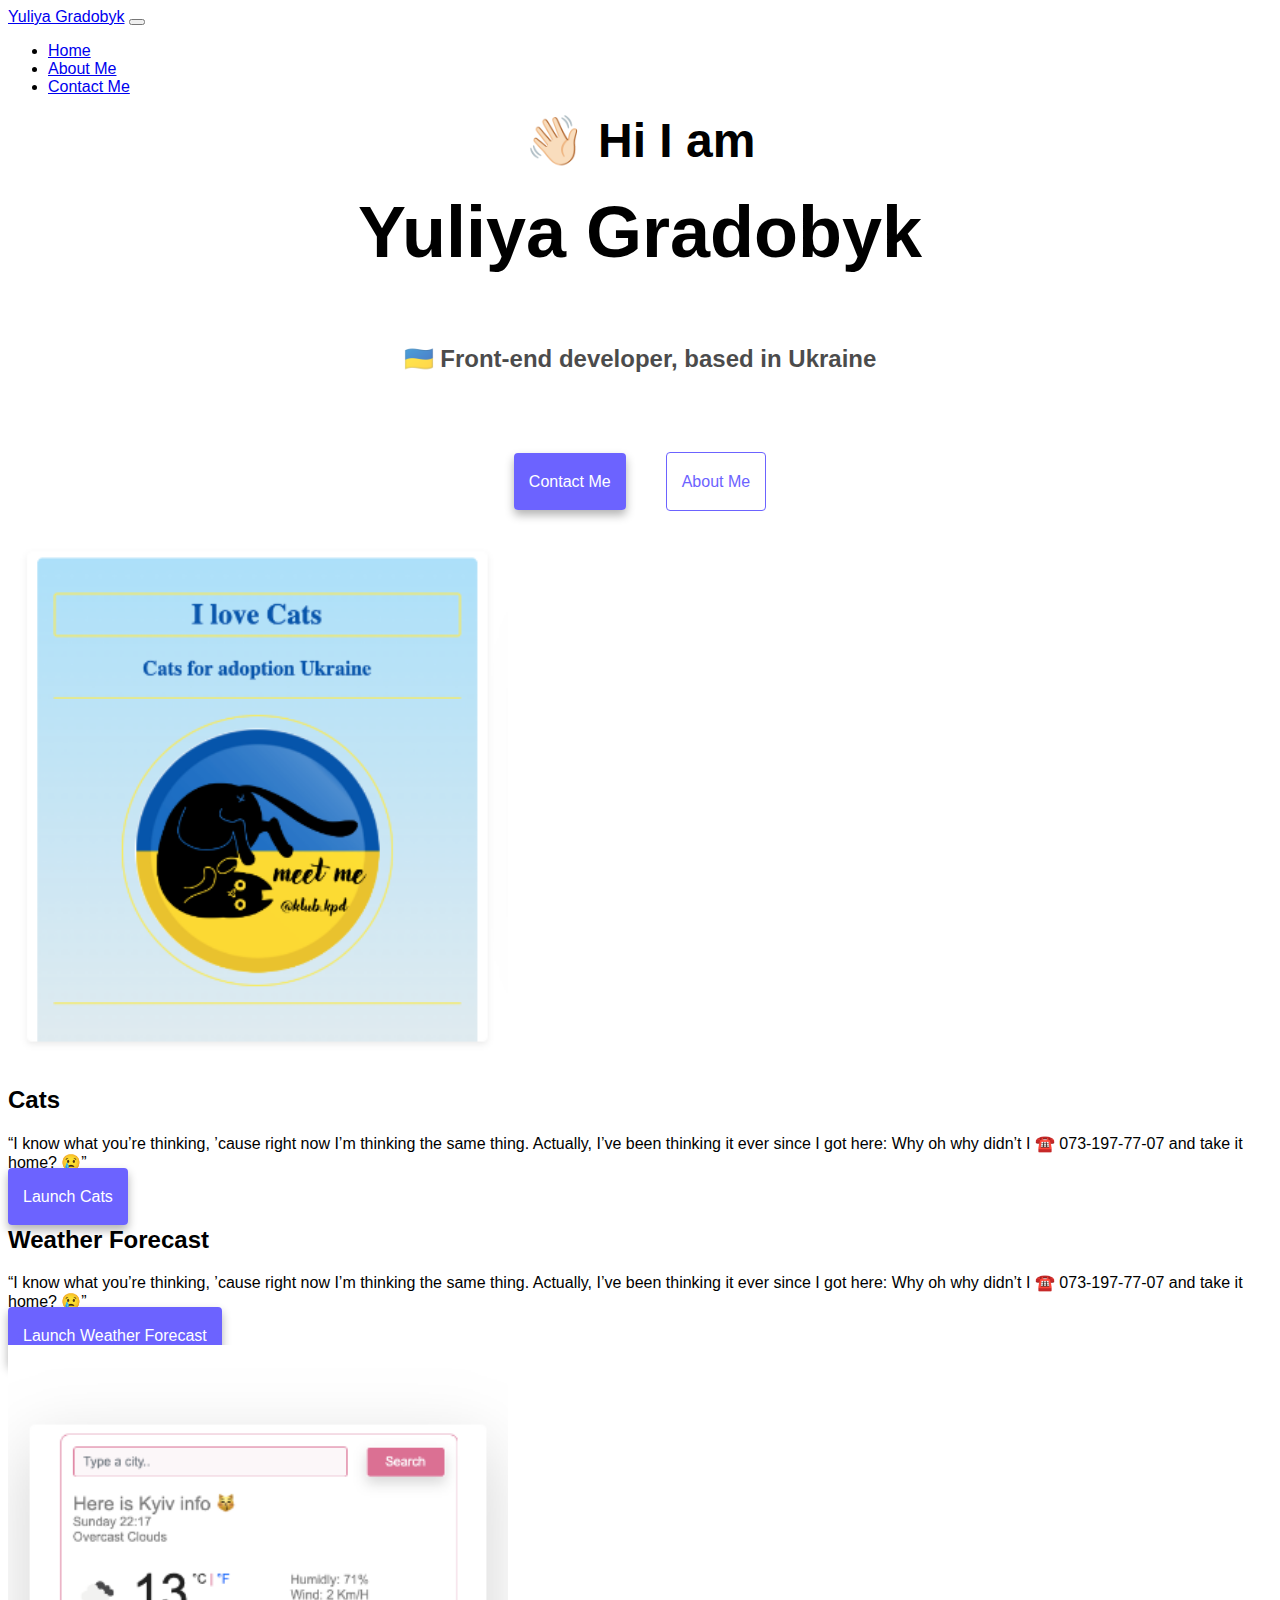
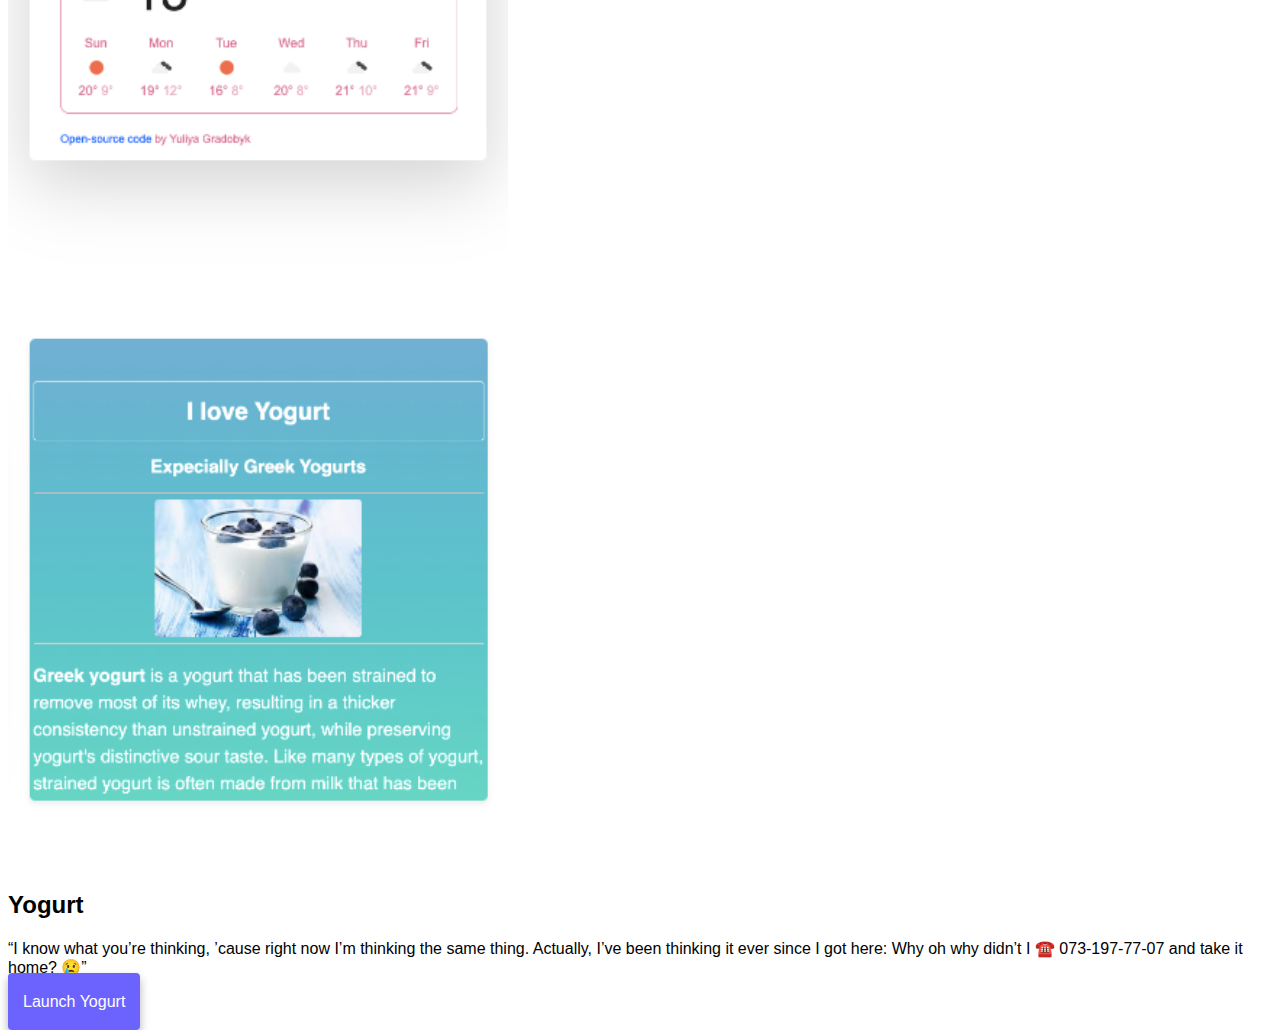
<file: index.html>
<!DOCTYPE html>
<html lang="en">
  <head>
    <meta charset="UTF-8" />
    <meta http-equiv="X-UA-Compatible" content="IE=edge" />
    <meta name="viewport" content="width=device-width, initial-scale=1.0" />
    <meta name="description"  content="IT project Gradobyk Yulyi from Kyiv, Ukraine." />

	<link href="https://cdn.jsdelivr.net/npm/bootstrap@5.1.3/dist/css/bootstrap.min.css" rel="stylesheet" integrity="sha384-1BmE4kWBq78iYhFldvKuhfTAU6auU8tT94WrHftjDbrCEXSU1oBoqyl2QvZ6jIW3" crossorigin="anonymous">
    <script src="https://cdn.jsdelivr.net/npm/bootstrap@5.1.3/dist/js/bootstrap.bundle.min.js" integrity="sha384-ka7Sk0Gln4gmtz2MlQnikT1wXgYsOg+OMhuP+IlRH9sENBO0LRn5q+8nbTov4+1p" crossorigin="anonymous"></script>

    <title>Grad-UA-IT-Project</title>
    <link rel="stylesheet" href="css/styles.css" />
  </head>
  <body>

		<nav class="navbar navbar-expand-lg navbar-light bg-light">
  		<div class="container-fluid">
    <a class="navbar-brand" href="#" title="Yes, this is my name">Yuliya Gradobyk</a>
    <button class="navbar-toggler" type="button" data-bs-toggle="collapse" data-bs-target="#navbarNav" aria-controls="navbarNav" aria-expanded="false" aria-label="Toggle navigation">
      <span class="navbar-toggler-icon"></span>
    </button>
    <div class="collapse navbar-collapse" id="navbarNav">
      <ul class="navbar-nav">
        <li class="nav-item">
          <a class="nav-link active" aria-current="page" href="/" title="Just go home">Home</a>
        </li>
        <li class="nav-item">
          <a class="nav-link" href="about.html" title="All about my Projects">About Me</a>
        </li>
        <li class="nav-item">
          <a class="nav-link" href="about.html#contact" title="Reach Me via email">Contact Me</a>
        </li>
        
      </ul>
    	</div>
  		</div>
		</nav>

    <div class="type">
    <h1 class="himy">👋🏻 Hi I am</h1>

    <h3 class="name">Yuliya Gradobyk</h3>
    <p class="developer">🇺🇦 Front-end developer, based in Ukraine</p>
	</div>
   <div class="fullButton">
    <div>
      <a class="button1" href="about.html#contact" title="Reach Me via email">
		  Contact Me</a>
	</div>

	<div>
      <a class="button2" href="about.html" title="All about my Projects">About Me</a>
    </div>
    </div>


	 <div class="container">
      <div class="row mt-5">
        <div class="col-md-6">
          <img src="cats3.png" class="img-fluid rounded border shadow-sm cats3 catsSize d-none d-md-block">
        </div>
        <div class="col-md-6 big3 mt-5">
          <h2 class="mb-3">Cats</h2>
          <p>
            “I know what you’re thinking, ’cause right now I’m thinking the same thing. Actually, I’ve been thinking it ever since I got here: Why oh why didn’t I ☎️ 073-197-77-07 and take it home? 😢”
          </p>
          <div class="mt-5">
            <a href="#" class="catsTop fullSk" title="Cats Projects">Launch Cats</a>
          </div>
        </div>
      </div>

      <div class="row mt-5">
        <div class="col-md-6 big2">
          <h2 class="mb-3">Weather Forecast</h2>
          <p>
            “I know what you’re thinking, ’cause right now I’m thinking the same thing. Actually, I’ve been thinking it ever since I got here: Why oh why didn’t I ☎️ 073-197-77-07 and take it home? 😢”
          </p>
          <div class=" mt-5">
            <a href="#" class="catsTop fullSk" title="Weather Projects">Launch Weather Forecast</a>
          </div>
        </div>
        <div class="col-md-6">
          <img src="forec3.png" class="img-fluid rounded border shadow-sm ForecSize d-none d-md-block">
        </div>
      </div>

	  <div class="row">
        <div class="col-md-6">
          <img src="yogurt3.png" class="img-fluid rounded cats3 border shadow-sm catsSize d-none d-md-block">
        </div>
        <div class="col-md-6 big mt-4">
          <h2 class="cats3">Yogurt</h2>
          <p>
            “I know what you’re thinking, ’cause right now I’m thinking the same thing. Actually, I’ve been thinking it ever since I got here: Why oh why didn’t I ☎️ 073-197-77-07 and take it home? 😢”
          </p>
          <div class="mt-5">
            <a href="#" class="catsTop fullSk" title="Yogurt Projects">Launch Yogurt</a>
          </div>
        </div>
      </div>
     
    </div>

	 
    
	

  </body>
</html>
</file>
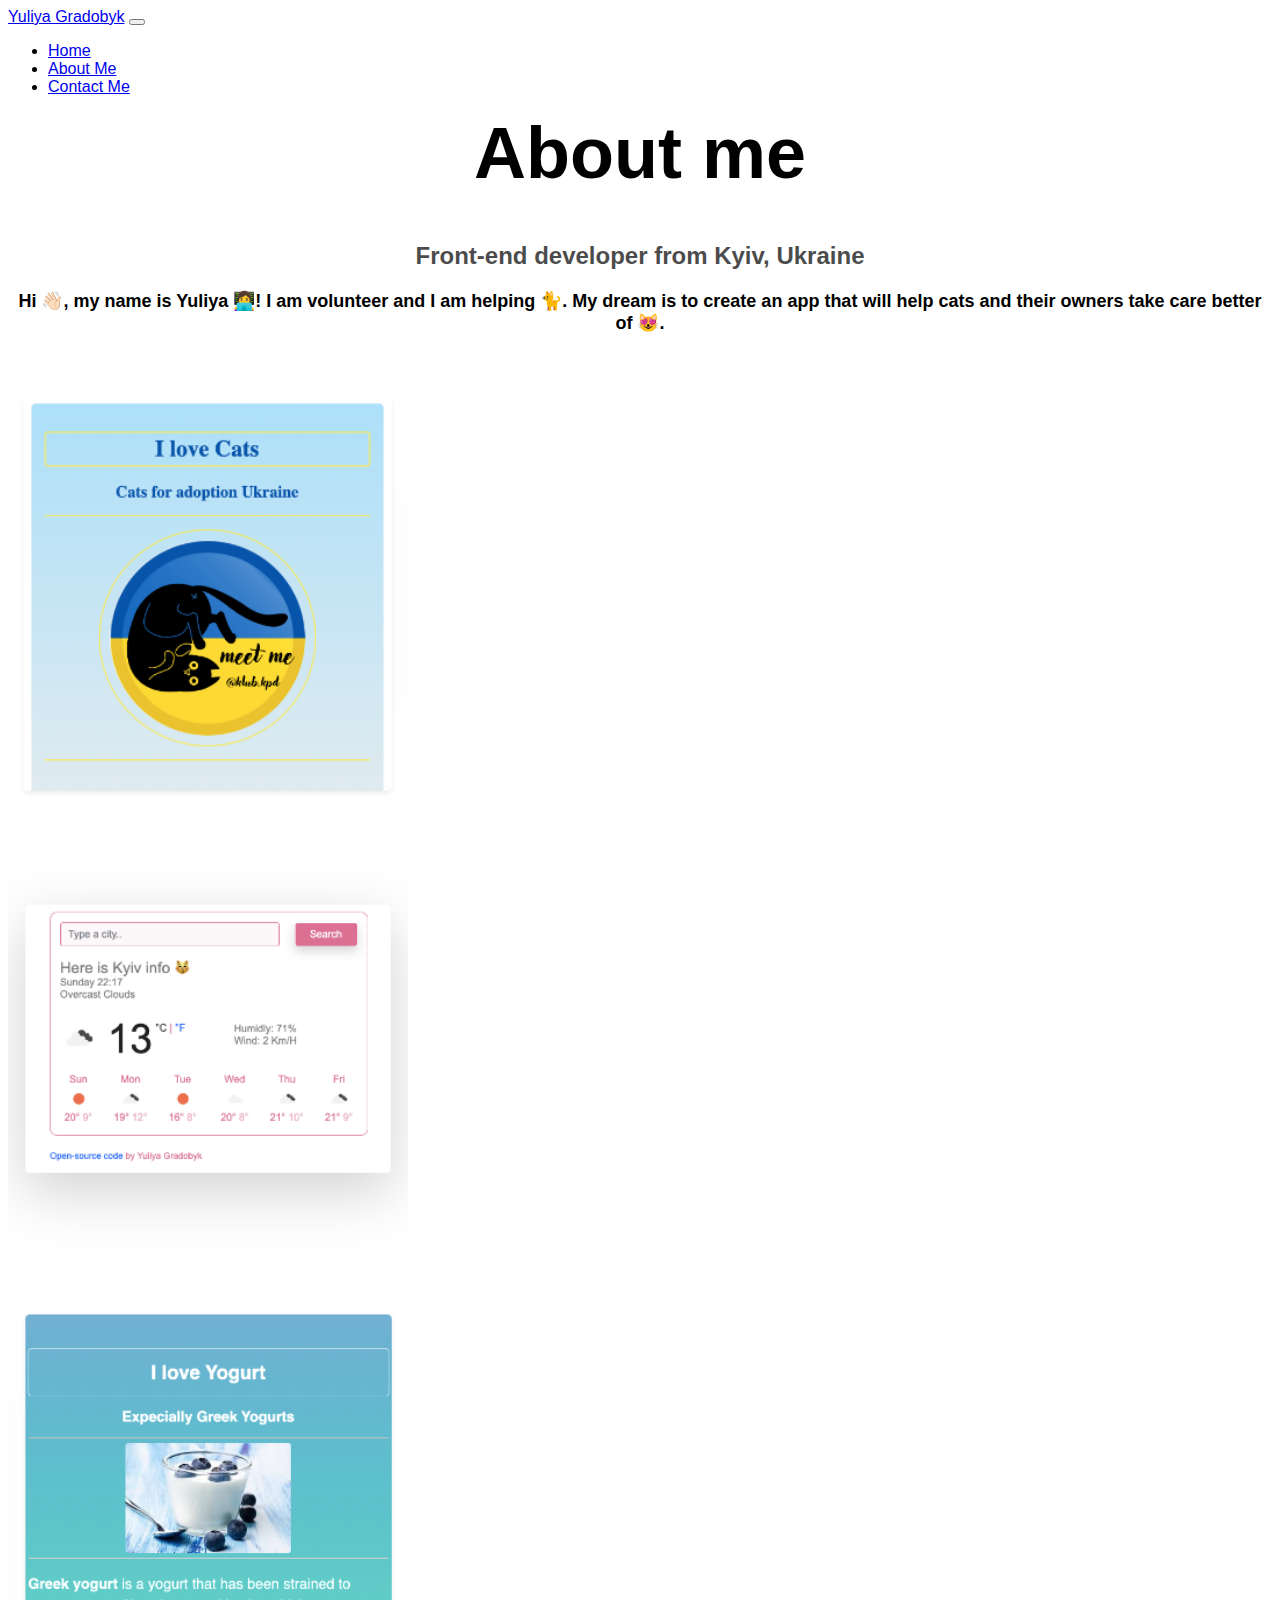
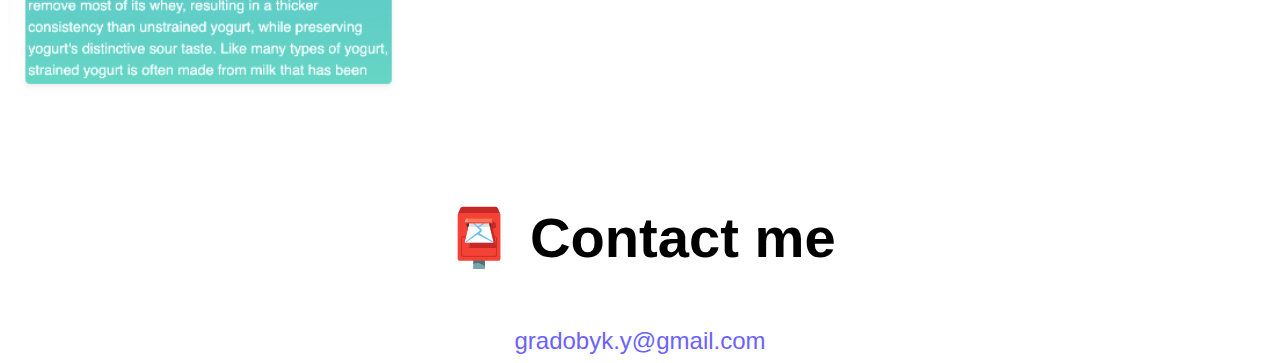
<file: about.html>
<!DOCTYPE html>
<html>
  <head>
	<meta charset="UTF-8" />
    <meta http-equiv="X-UA-Compatible" content="IE=edge" />
    <meta name="viewport" content="width=device-width, initial-scale=1.0" />
    <meta name="description"  content="IT project Gradobyk Yulyi from Kyiv, Ukraine." />

	  <link href="https://cdn.jsdelivr.net/npm/bootstrap@5.1.3/dist/css/bootstrap.min.css" rel="stylesheet" integrity="sha384-1BmE4kWBq78iYhFldvKuhfTAU6auU8tT94WrHftjDbrCEXSU1oBoqyl2QvZ6jIW3" crossorigin="anonymous">
	  <script src="https://cdn.jsdelivr.net/npm/bootstrap@5.1.3/dist/js/bootstrap.bundle.min.js" integrity="sha384-ka7Sk0Gln4gmtz2MlQnikT1wXgYsOg+OMhuP+IlRH9sENBO0LRn5q+8nbTov4+1p" crossorigin="anonymous"></script>

    <title>Yuliya's project</title>
   
    
    <link href="css/styles.css" rel="stylesheet" type="text/css" />
  </head>

  <body>

	<nav class="navbar navbar-expand-lg navbar-light bg-light">
  		<div class="container-fluid">
    <a class="navbar-brand" href="#" title="Yes, this is my name" >Yuliya Gradobyk</a>
    <button class="navbar-toggler" type="button" data-bs-toggle="collapse" data-bs-target="#navbarNav" aria-controls="navbarNav" aria-expanded="false" aria-label="Toggle navigation">
      <span class="navbar-toggler-icon"></span>
    </button>
    <div class="collapse navbar-collapse" id="navbarNav">
      <ul class="navbar-nav">
        <li class="nav-item">
          <a class="nav-link" aria-current="page" href="/" title="Just go home">Home</a>
        </li>
        <li class="nav-item">
          <a class="nav-link show active" href="about.html" title="All about my Projects">About Me</a>

        </li>
        <li class="nav-item">
          <a class="nav-link" href="about.html#contact" title="Reach Me via email">Contact Me</a>
        </li>
        
      </ul>
    	</div>
  		</div>
		</nav>

   
    <h1 class="aboutFont">About me</h1>

	<div class="from">Front-end developer from Kyiv, Ukraine	
	</div>

	
    <h3 class="IAm p-2">
		<p>
		Hi 👋🏻, my name is Yuliya 👩‍💻! I am volunteer and I am helping  🐈. My dream is to create an app that will help cats and their owners take care better of 😻. 
		
		</p>
	</h3>
		

	 <div class="container">
      <div class="row">
        <div class="col-sm-4">
          <img src="cats3.png" class="img-fluid p-2 shadow rounded cats">
        </div>
        <div class="col-sm-4">
          <img src="forec3.png" class="img-fluid p-2 shadow rounded forecast">
        </div>
        <div class="col-sm-4">
          <img src="yogurt3.png" class="img-fluid p-2 shadow rounded yogurt">
        </div>
      </div>
   
  
	
    
 	<div class="aboutMe">
    <h3>📮 Contact me</h3>
    
    <div class="mb-5">
      <a id="contact" href="mailto:gradobyk.y@gmail.com" title="Just send me an email📧"
        >gradobyk.y@gmail.com
      </a>
    </div>
	</div>
    
  </body>
</html>
</file>
<file: css/styles.css>
:root {
	--box-shadow: 0 5px 10px rgba(0, 0, 0, 0.3);
	--first-color: #6c63ff;
	--second-color: #eceff3;
}

body {
	font-family:sans-serif;
}

.type, .back, h1, .aboutMe, .developer, .from {
  display: block;
  text-align: center;
}

.himy {
	font-size: 48px;
}
h1 {	
  font-size: 72px;   
  margin-top: 10px;
}

.name {
	font-size: 72px;
	margin-top: -10px;
	font-weight: bold;
}

.developer {
	margin-top: 20px;
    opacity: 0.7;
	font-size: 24px;
	font-weight: bold;

}

.button1 {
		box-shadow:var(--box-shadow);
		border: 1px;
		padding: 20px 15px;
		background: var(--first-color);
		color: white;
		border-radius: 4px;
		text-decoration: none;
		width: 90px;
		
}

.button2 {
	
		border: 1px solid var(--first-color);
		padding: 20px 15px;
		background: white;
		color: var(--first-color);
		border-radius: 4px;
		text-decoration: none;
		width: 90px;
		margin-left: 40px;
}
.fullButton {
	margin-top: 100px;
	display: flex;
	justify-content:center;	
	text-align: center;
}


.fullButton:hover {
  text-decoration: none;
}

.color {
	color: var(--first-color);
}
.color:hover {
	color: var(--first-color);
}
.color:visited {
	color: var(--first-color);
}

 .from {
    opacity: 0.7;
	font-size: 24px;
	font-weight: bold;
	margin-top: 20px;
}

.IAm {
	margin-top: 20px;
	font-size: 18px;
	display: block;
	text-align:center;
	
}


.aboutMe {
	font-weight: bold;
	text-align: center;
	display: block;
	font-size: 48px;
	margin-top: 80px;

}

#contact {
	font-weight:500;
	text-align: center;
	display: block;
	font-size: 24px;
	margin-top: 10px;
	color: var(--first-color);
	text-decoration: none;
}

#contact:hover {
	text-decoration: underline;
	border: none;
}

.cats, .forecast, .yogurt {
	width: 400px;
	margin-top: 30px;
	
}
.forecast2 {
	margin-top: 40px;
}

.yogurt3, .forecast3 {
	margin-top: 80px;
}

.cats3 {
	margin-top: 40px;
}

.big2 {
	margin-top: 20px;
}

.catsTop {
	border-radius: 4px;
    padding: 20px 15px;
    text-decoration: none;
    text-transform: capitalize;
    background: var(--first-color);
    box-shadow: var(--box-shadow);
    color: white;
}


.catsSize, .ForecSize {
	width: 500px;

}

.yogurt4, .cats4, .forecast4 {
	background-color: var(--second-color);
}

@media (max-width: 576px) {
	
	.name, .aboutFont {
		font-size: 48px;
	}

	.himy {

		font-size: 32px;
	}

	.fullSk {

	display: block;
    text-align: center;
	}

}
</file>
